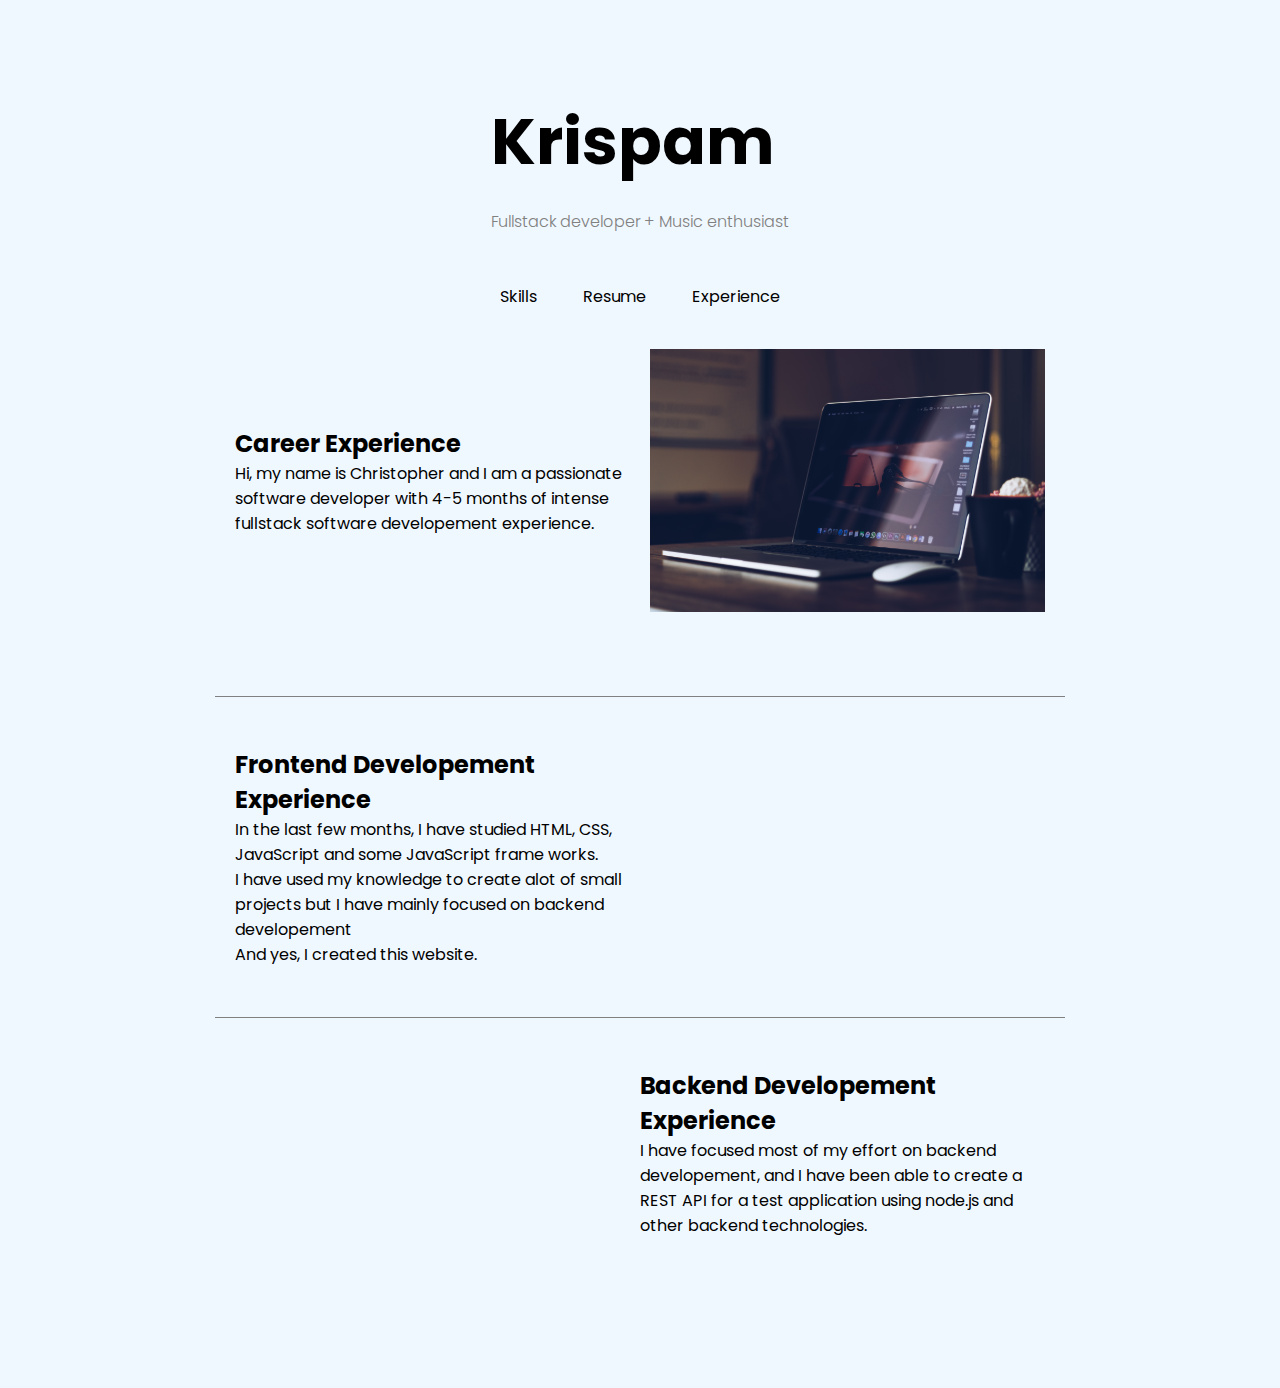
<file: index.html>
<!DOCTYPE html>
<html lang="en">
  <head>
    <meta charset="UTF-8" />
    <meta http-equiv="X-UA-Compatible" content="IE=edge" />
    <meta name="viewport" content="width=device-width, initial-scale=1.0" />
    <!-- css -->
    <link rel="stylesheet" href="./css/general.css" />
    <link rel="stylesheet" href="./css/experience.css" />

    <!-- cdn -->
    <link rel="stylesheet" href="https://cdnjs.cloudflare.com/ajax/libs/font-awesome/6.1.2/css/all.min.css" integrity="sha512-1sCRPdkRXhBV2PBLUdRb4tMg1w2YPf37qatUFeS7zlBy7jJI8Lf4VHwWfZZfpXtYSLy85pkm9GaYVYMfw5BC1A==" crossorigin="anonymous" referrerpolicy="no-referrer" />

    <title>Experience</title>
  </head>
  <body>
    <div class="container">
      <section class="showcase">
        <header>
          <div class="head">
            <h1>Krispam</h1>
            <p>Fullstack developer + Music enthusiast</p>
          </div>
          <nav>
            <ul>
              <li><a href="/html/skill.html">Skills</a></li>
              <li><a href="/html/resume.html">Resume</a></li>
              <li><a href="/index.html">Experience</a></li>
            </ul>
          </nav>
        </header>
        <div class="content">
          <div class="text">
            <h2>Career Experience</h2>
            <p>
              Hi, my name is Christopher and I am a passionate software
              developer with 4-5 months of intense fullstack software developement
              experience.
            </p>
          </div>
          <img src="./images/pexels-hasan-albari-1229861.jpg" alt="" />
        </div>
      </section>
      <section class="experience">
        <div class="fe grid">
          <div class="txt">
            <h2>Frontend Developement Experience</h2>
            <p>In the last few months, I have studied HTML, CSS, JavaScript and some JavaScript frame works. </p>
            <p>I have used my knowledge to create alot of small projects but I have mainly focused on backend developement</p>
            <p>And yes, I created this website.</p>
          </div>
          <i class="fa-solid fa-pencil fa-7x"></i>
        </div>
        <div class="be grid">
          <i class="fa-solid fa-gear fa-7x"></i>
          <div class="txt">
            <h2>Backend Developement Experience</h2>
            <p>I have focused most of my effort on backend developement, and I have been able to create a REST API for a test application using node.js and other backend technologies.</p>
          </div>
        </div>
        <ul class="social">
          <li><a href="https://www.facebook.com/christopher.pam.73"><i class="fa-brands fa-facebook-f fa-2x"></i></a></li>
          <li><a href="https://www.twitter.com/krispamb"><i class="fa-brands fa-twitter fa-2x"></i></a></li>
          <li><a href="https://www.instagram.com/krispam_b"><i class="fa-brands fa-instagram fa-2x"></i></a></li>
          <li><a href="#"><i class="fa-brands fa-linkedin-in fa-2x"></i></a></li>
          <li><a href="https://www.gitHub.com/krispamB"><i class="fa-brands fa-github fa-2x"></i></a></li>
        </ul>
      </section>
    </div>
  </body>
</html>
</file>
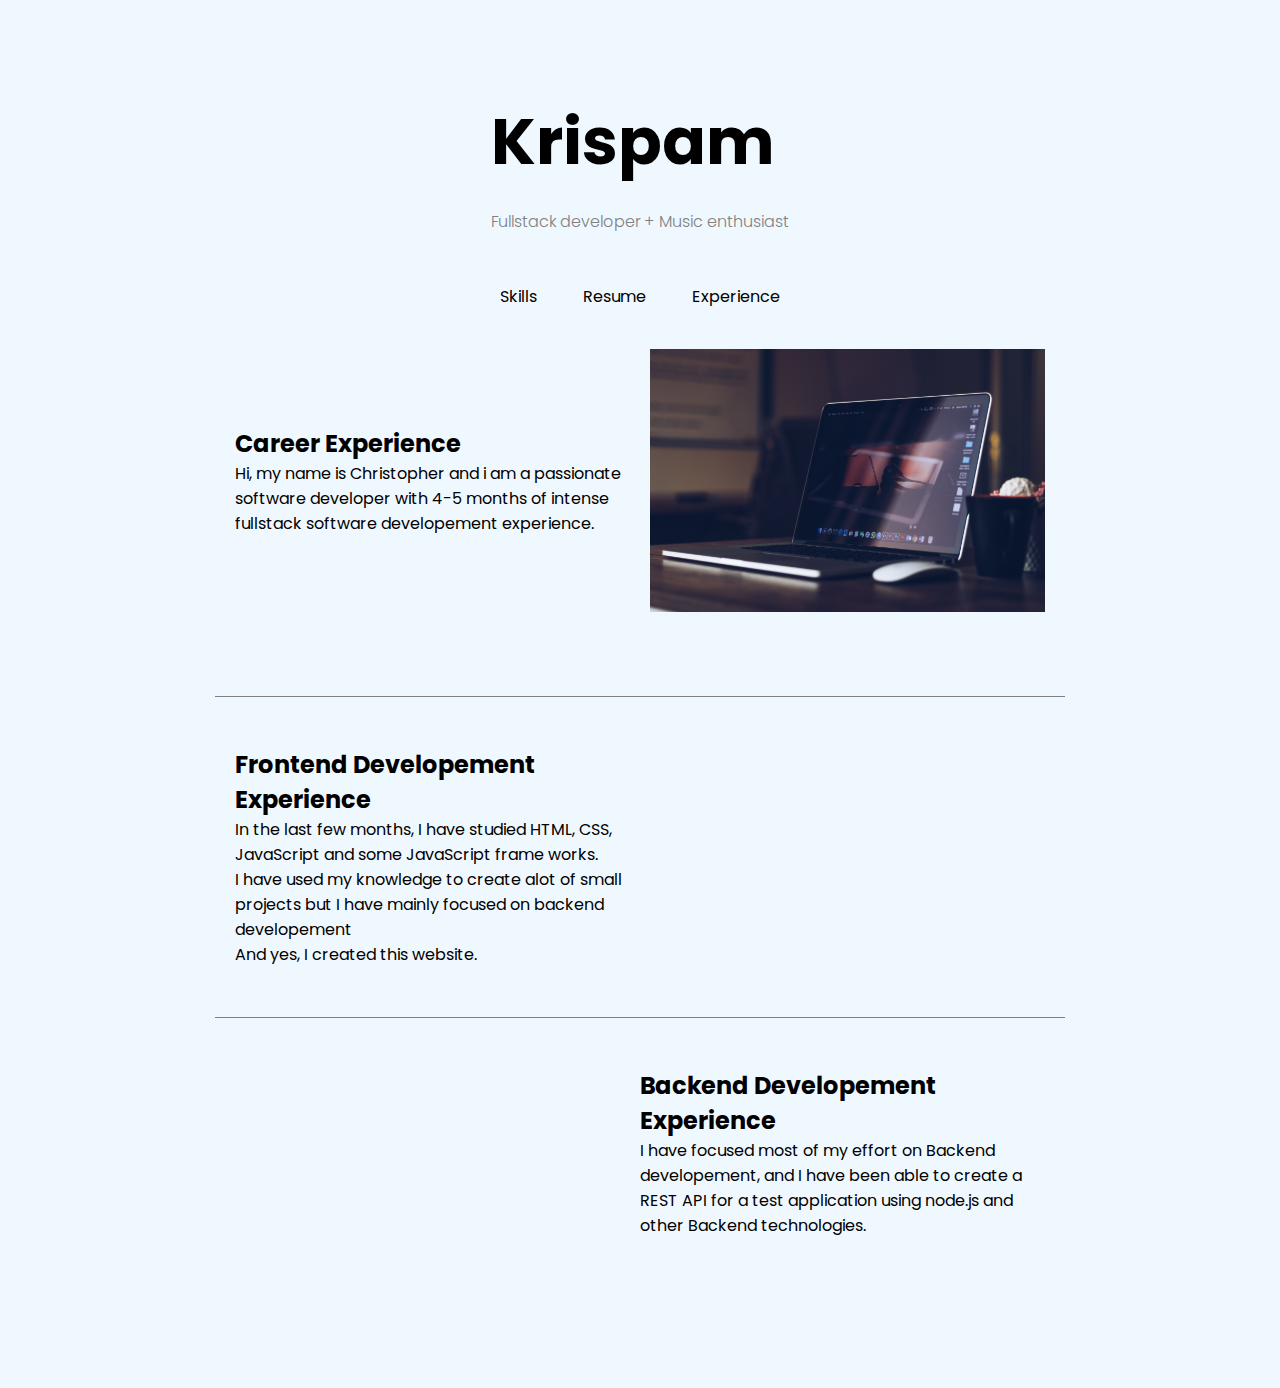
<file: html/index.html>
<!DOCTYPE html>
<html lang="en">
  <head>
    <meta charset="UTF-8" />
    <meta http-equiv="X-UA-Compatible" content="IE=edge" />
    <meta name="viewport" content="width=device-width, initial-scale=1.0" />
    <!-- css -->
    <link rel="stylesheet" href="../css/experience.css" />
    <link rel="stylesheet" href="../css/general.css" />

    <!-- cdn -->
    <link rel="stylesheet" href="https://cdnjs.cloudflare.com/ajax/libs/font-awesome/6.1.2/css/all.min.css" integrity="sha512-1sCRPdkRXhBV2PBLUdRb4tMg1w2YPf37qatUFeS7zlBy7jJI8Lf4VHwWfZZfpXtYSLy85pkm9GaYVYMfw5BC1A==" crossorigin="anonymous" referrerpolicy="no-referrer" />

    <title>Experience</title>
  </head>
  <body>
    <div class="container">
      <section class="showcase">
        <header>
          <div class="head">
            <h1>Krispam</h1>
            <p>Fullstack developer + Music enthusiast</p>
          </div>
          <nav>
            <ul>
              <li><a href="/html/skill.html">Skills</a></li>
              <li><a href="/html/resume.html">Resume</a></li>
              <li><a href="/html/index.html">Experience</a></li>
            </ul>
          </nav>
        </header>
        <div class="content">
          <div class="text">
            <h2>Career Experience</h2>
            <p>
              Hi, my name is Christopher and i am a passionate software
              developer with 4-5 months of intense fullstack software developement
              experience.
            </p>
          </div>
          <img src="../images/pexels-hasan-albari-1229861.jpg" alt="" />
        </div>
      </section>
      <section class="experience">
        <div class="fe grid">
          <div class="txt">
            <h2>Frontend Developement Experience</h2>
            <p>In the last few months, I have studied HTML, CSS, JavaScript and some JavaScript frame works. </p>
            <p>I have used my knowledge to create alot of small projects but I have mainly focused on backend developement</p>
            <p>And yes, I created this website.</p>
          </div>
          <i class="fa-solid fa-pencil fa-7x"></i>
        </div>
        <div class="be grid">
          <i class="fa-solid fa-gear fa-7x"></i>
          <div class="txt">
            <h2>Backend Developement Experience</h2>
            <p>I have focused most of my effort on Backend developement, and I have been able to create a REST API for a test application using node.js and other Backend technologies.</p>
          </div>
        </div>
        <ul class="social">
          <li><a href="https://www.facebook.com/christopher.pam.73"><i class="fa-brands fa-facebook-f fa-2x"></i></a></li>
          <li><a href="https://www.twitter.com/krispamb"><i class="fa-brands fa-twitter fa-2x"></i></a></li>
          <li><a href="https://www.instagram.com/krispam_b"><i class="fa-brands fa-instagram fa-2x"></i></a></li>
          <li><a href="#"><i class="fa-brands fa-linkedin-in fa-2x"></i></a></li>
          <li><a href="https://www.gitHub.com/krispamB"><i class="fa-brands fa-github fa-2x"></i></a></li>
        </ul>
      </section>
    </div>
  </body>
</html>
</file>
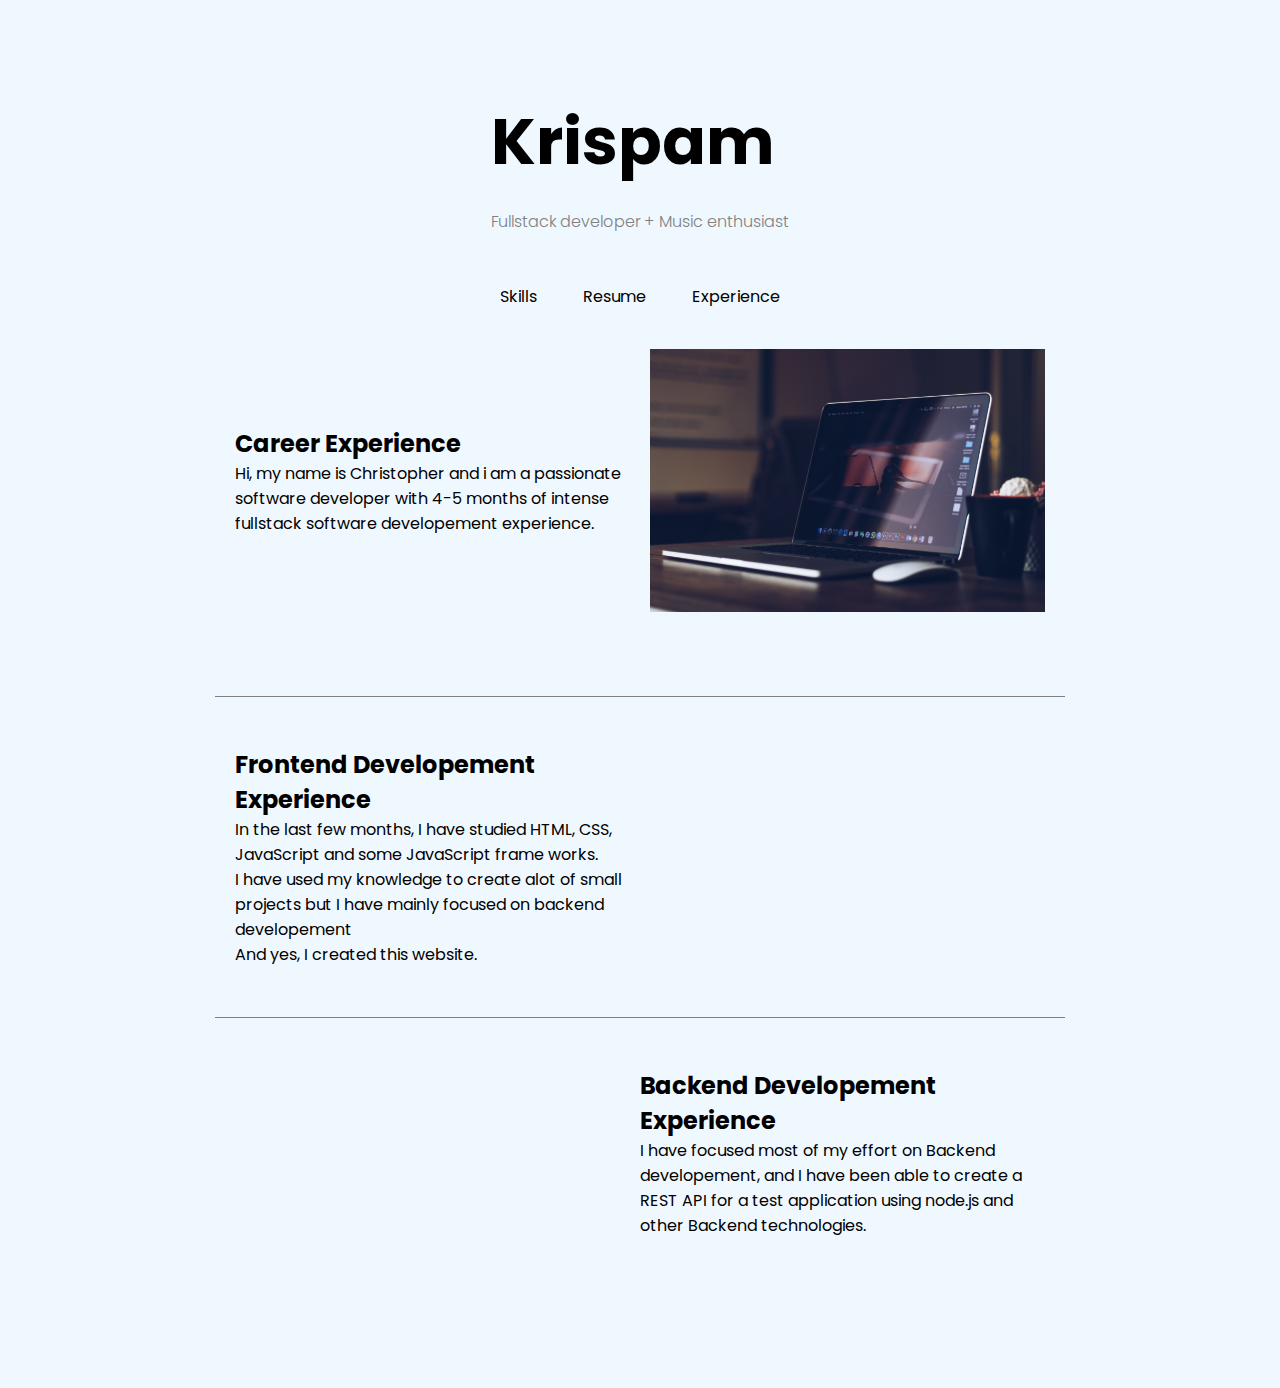
<file: html/experience.html>
<!DOCTYPE html>
<html lang="en">
  <head>
    <meta charset="UTF-8" />
    <meta http-equiv="X-UA-Compatible" content="IE=edge" />
    <meta name="viewport" content="width=device-width, initial-scale=1.0" />
    <!-- css -->
    <link rel="stylesheet" href="../css/experience.css" />
    <link rel="stylesheet" href="../css/general.css" />

    <!-- cdn -->
    <link rel="stylesheet" href="https://cdnjs.cloudflare.com/ajax/libs/font-awesome/6.1.2/css/all.min.css" integrity="sha512-1sCRPdkRXhBV2PBLUdRb4tMg1w2YPf37qatUFeS7zlBy7jJI8Lf4VHwWfZZfpXtYSLy85pkm9GaYVYMfw5BC1A==" crossorigin="anonymous" referrerpolicy="no-referrer" />

    <title>Experience</title>
  </head>
  <body>
    <div class="container">
      <section class="showcase">
        <header>
          <div class="head">
            <h1>Krispam</h1>
            <p>Fullstack developer + Music enthusiast</p>
          </div>
          <nav>
            <ul>
              <li><a href="/html/skill.html">Skills</a></li>
              <li><a href="/html/resume.html">Resume</a></li>
              <li><a href="/html/experience.html">Experience</a></li>
            </ul>
          </nav>
        </header>
        <div class="content">
          <div class="text">
            <h2>Career Experience</h2>
            <p>
              Hi, my name is Christopher and i am a passionate software
              developer with 4-5 months of intense fullstack software developement
              experience.
            </p>
          </div>
          <img src="../images/pexels-hasan-albari-1229861.jpg" alt="" />
        </div>
      </section>
      <section class="experience">
        <div class="fe grid">
          <div class="txt">
            <h2>Frontend Developement Experience</h2>
            <p>In the last few months, I have studied HTML, CSS, JavaScript and some JavaScript frame works. </p>
            <p>I have used my knowledge to create alot of small projects but I have mainly focused on backend developement</p>
            <p>And yes, I created this website.</p>
          </div>
          <i class="fa-solid fa-pencil fa-7x"></i>
        </div>
        <div class="be grid">
          <i class="fa-solid fa-gear fa-7x"></i>
          <div class="txt">
            <h2>Backend Developement Experience</h2>
            <p>I have focused most of my effort on Backend developement, and I have been able to create a REST API for a test application using node.js and other Backend technologies.</p>
          </div>
        </div>
        <ul class="social">
          <li><a href="https://www.facebook.com/christopher.pam.73"><i class="fa-brands fa-facebook-f fa-2x"></i></a></li>
          <li><a href="https://www.twitter.com/krispamb"><i class="fa-brands fa-twitter fa-2x"></i></a></li>
          <li><a href="https://www.instagram.com/krispam_b"><i class="fa-brands fa-instagram fa-2x"></i></a></li>
          <li><a href="#"><i class="fa-brands fa-linkedin-in fa-2x"></i></a></li>
          <li><a href="https://www.gitHub.com/krispamB"><i class="fa-brands fa-github fa-2x"></i></a></li>
        </ul>
      </section>
    </div>
  </body>
</html>
</file>
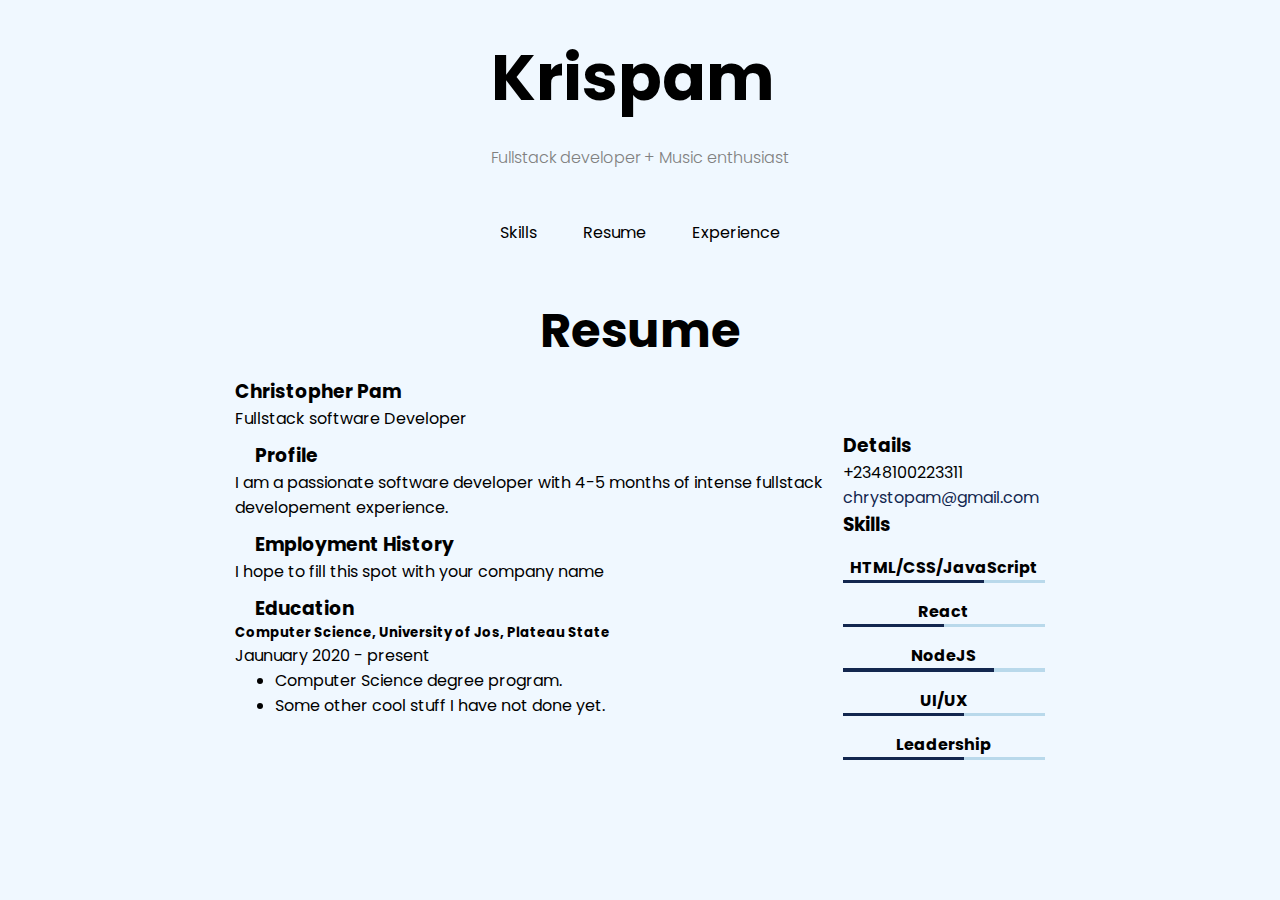
<file: html/resume.html>
<!DOCTYPE html>
<html lang="en">
  <head>
    <meta charset="UTF-8" />
    <meta http-equiv="X-UA-Compatible" content="IE=edge" />
    <meta name="viewport" content="width=device-width, initial-scale=1.0" />
    <!-- css -->
    <link rel="stylesheet" href="../css/general.css" />
    <link rel="stylesheet" href="../css/resume.css" />
    <!-- cdn -->
    <link
      rel="stylesheet"
      href="https://cdnjs.cloudflare.com/ajax/libs/font-awesome/6.1.2/css/all.min.css"
      integrity="sha512-1sCRPdkRXhBV2PBLUdRb4tMg1w2YPf37qatUFeS7zlBy7jJI8Lf4VHwWfZZfpXtYSLy85pkm9GaYVYMfw5BC1A=="
      crossorigin="anonymous"
      referrerpolicy="no-referrer"
    />
    <title>Resume</title>
  </head>
  <body>
    <section class="container">
      <section class="showcase">
        <header>
          <div class="head">
            <h1>Krispam</h1>
            <p>Fullstack developer + Music enthusiast</p>
          </div>
          <nav>
            <ul>
              <li><a href="/html/skill.html">Skills</a></li>
              <li><a href="/html/resume.html">Resume</a></li>
              <li><a href="/index.html">Experience</a></li>
            </ul>
          </nav>
        </header>
        <div class="content">
          <div class="resume-header">
            <h2>Resume</h2>
          </div>
          <div class="name-header">
            <h3>Christopher Pam</h3>
            <p>Fullstack software Developer</p>
          </div>
          <div class="resume">
            <div class="left-side">
              <div class="profile">
                <h3><i class="fa-solid fa-user"></i>Profile</h3>
                <p>
                  I am a passionate software developer with 4-5 months of
                  intense fullstack developement experience.
                </p>
              </div>
              <div class="employment">
                <h3><i class="fa-solid fa-briefcase"></i>Employment History</h3>
                <p>I hope to fill this spot with your company name</p>
              </div>
              <div class="education">
                <div class="uni">
                  <h3><i class="fa-solid fa-graduation-cap"></i>Education</h3>
                  <h5>Computer Science, University of Jos, Plateau State</h5>
                  <p>Jaunuary 2020 - present</p>
                  <ul>
                    <li>Computer Science degree program.</li>
                    <li>Some other cool stuff I have not done yet.</li>
                  </ul>
                </div>
              </div>
            </div>
            <div class="right-side">
              <div class="details">
                <h3>Details</h3>
                <p>+2348100223311</p>
                <p class="email">chrystopam@gmail.com</p>
              </div>
              <div class="skills">
                <h3>Skills</h3>
                <div class="skill flex">
                  <h4>HTML/CSS/JavaScript</h4>
                  <div class="percent">
                    <div style="width: 70%"></div>
                  </div>
                </div>
                <div class="skill flex">
                  <h4>React</h4>
                  <div class="percent">
                    <div style="width: 50%"></div>
                  </div>
                </div>
                <div class="skill flex">
                  <h4>NodeJS</h4>
                  <div class="percent">
                    <div style="width: 75%"></div>
                  </div>
                </div>
                <div class="skill flex">
                  <h4>UI/UX</h4>
                  <div class="percent">
                    <div style="width: 60%"></div>
                  </div>
                </div>
                <div class="skill flex">
                  <h4>Leadership</h4>
                  <div class="percent">
                    <div style="width: 60%"></div>
                  </div>
                </div>
              </div>
            </div>
          </div>
        </div>
      </section>
      <ul class="social">
        <li>
          <a href="https://www.facebook.com/christopher.pam.73"
            ><i class="fa-brands fa-facebook-f fa-2x"></i
          ></a>
        </li>
        <li>
          <a href="https://www.twitter.com/krispamb"
            ><i class="fa-brands fa-twitter fa-2x"></i
          ></a>
        </li>
        <li>
          <a href="https://www.instagram.com/krispam_b"
            ><i class="fa-brands fa-instagram fa-2x"></i
          ></a>
        </li>
        <li>
          <a href="#"><i class="fa-brands fa-linkedin-in fa-2x"></i></a>
        </li>
        <li>
          <a href="https://www.gitHub.com/krispamB"
            ><i class="fa-brands fa-github fa-2x"></i
          ></a>
        </li>
      </ul>
    </section>
  </body>
</html>
</file>
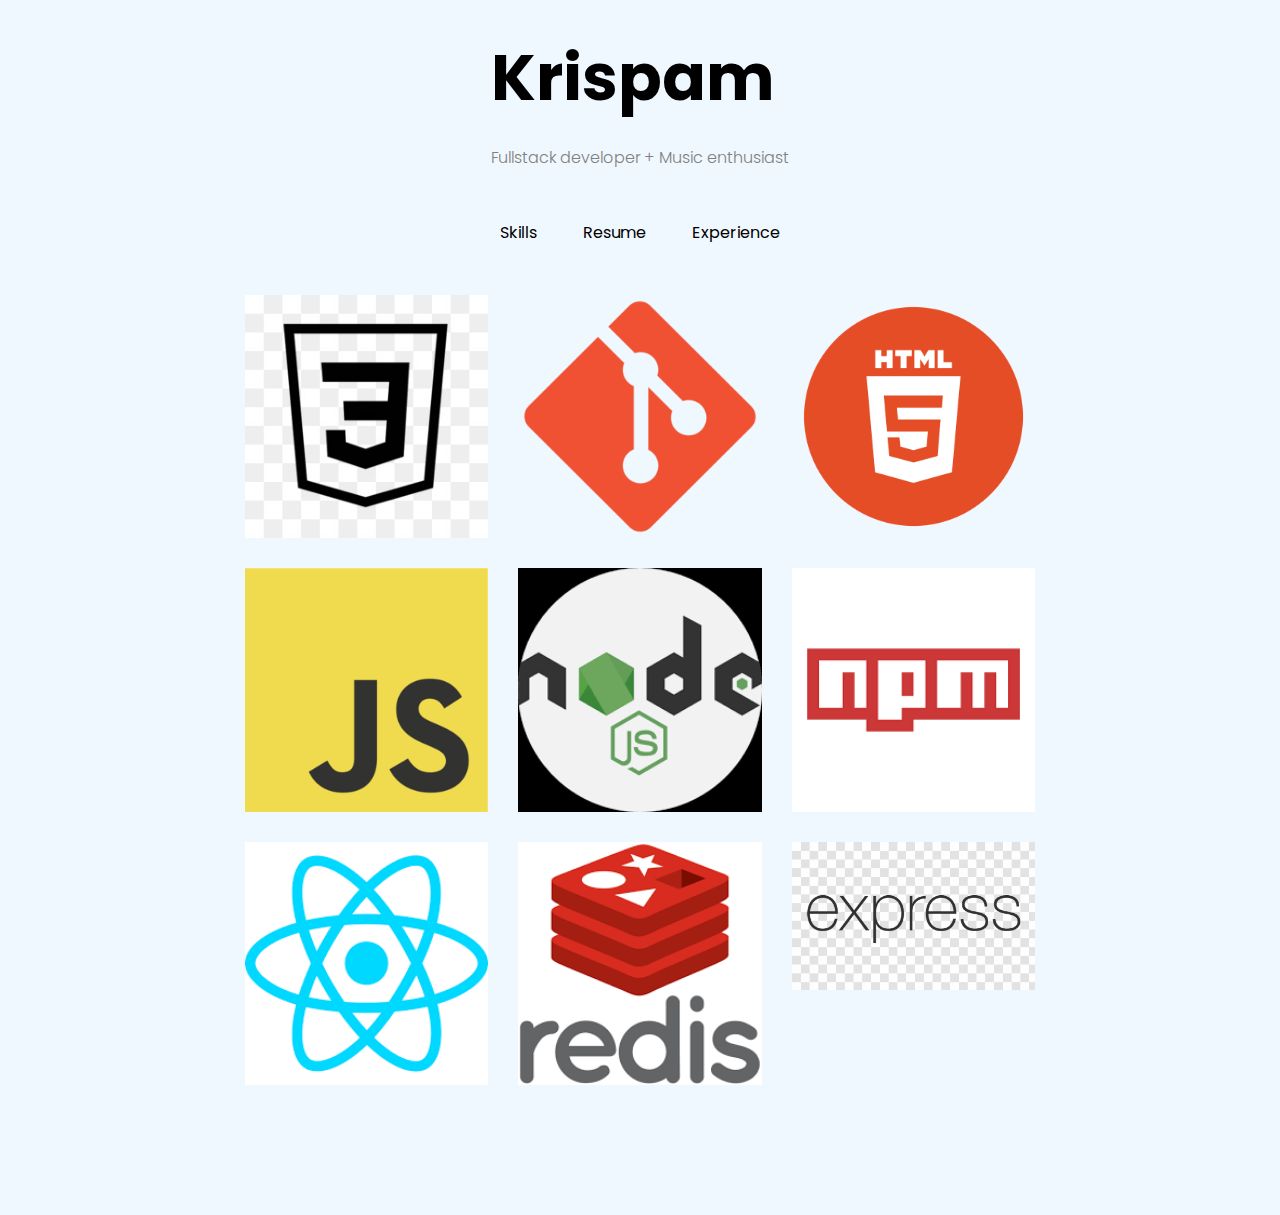
<file: html/skill.html>
<!DOCTYPE html>
<html lang="en">
<head>
  <meta charset="UTF-8">
  <meta http-equiv="X-UA-Compatible" content="IE=edge">
  <meta name="viewport" content="width=device-width, initial-scale=1.0">
  <!-- css -->
  <link rel="stylesheet" href="../css/general.css" />
  <link rel="stylesheet" href="/css/skill.css">
  <!-- cdn -->
  <link rel="stylesheet" href="https://cdnjs.cloudflare.com/ajax/libs/font-awesome/6.1.2/css/all.min.css" integrity="sha512-1sCRPdkRXhBV2PBLUdRb4tMg1w2YPf37qatUFeS7zlBy7jJI8Lf4VHwWfZZfpXtYSLy85pkm9GaYVYMfw5BC1A==" crossorigin="anonymous" referrerpolicy="no-referrer" />
  <title>Skills</title>
</head>
<body>
  <section class="container">
    <section class="showcase">
      <header>
        <div class="head">
          <h1>Krispam</h1>
          <p>Fullstack developer + Music enthusiast</p>
        </div>
        <nav>
          <ul>
            <li><a href="/html/skill.html">Skills</a></li>
            <li><a href="/html/resume.html">Resume</a></li>
            <li><a href="/index.html">Experience</a></li>
          </ul>
        </nav>
      </header>
      <div class="icon">
        <img src="/images/icons/css.jpg" alt="">
        <img src="/images/icons/git_icon.png" alt="">
        <img src="/images/icons/html.webp" alt="">
        <img src="/images/icons/js_icon.png" alt="">
        <img src="/images/icons/node.png" alt="">
        <img src="/images/icons/npm_icon.png" alt="">
        <img src="/images/icons/react_icon.png" alt="">
        <img src="/images/icons/redis_icon.png" alt="">
        <img src="/images/icons/text-brand-symbol-react-number.jpg" alt="">
      </div>
    </section>
    <ul class="social">
      <li><a href="https://www.facebook.com/christopher.pam.73"><i class="fa-brands fa-facebook-f fa-2x"></i></a></li>
      <li><a href="https://www.twitter.com/krispamb"><i class="fa-brands fa-twitter fa-2x"></i></a></li>
      <li><a href="https://www.instagram.com/krispam_b"><i class="fa-brands fa-instagram fa-2x"></i></a></li>
      <li><a href="#"><i class="fa-brands fa-linkedin-in fa-2x"></i></a></li>
      <li><a href="https://www.gitHub.com/krispamB"><i class="fa-brands fa-github fa-2x"></i></a></li>
    </ul>
  </section>  
</body>
</html>
</file>
<file: css/general.css>
/* General */
@import url('https://fonts.googleapis.com/css2?family=Barlow:wght@100&family=Lato:wght@300&family=Outfit:wght@700&family=Poppins:ital,wght@0,300;0,400;0,500;0,600;0,700;1,800&family=Quicksand:wght@300&family=Red+Hat+Display:wght@300&display=swap');

* {
  margin: 0;
  padding: 0;
  box-sizing: border-box;
  font-family: 'Poppins', sans-serif;
  background-color: aliceblue;
}

body {
  display: flex;
  justify-content: center;
  align-items: center;
}

.container {
  width: 850px;
}

header {
  width: 100%;
  display: flex;
  flex-direction: column;
  align-items: center;
}

.head {
  padding: 30px;
}

.head h1 {
  font-size: 4em;
  font-weight: 700;
  margin: 0;
  padding: 0;
}
.head p {
  margin-top: 20px;
  font-weight: 300;
  color: grey;
}

nav ul {
  display: flex;
  justify-content: space-between;
  list-style: none;
}

nav ul li {
  padding: 20px;
}

nav ul a {
  text-decoration: none;
  color: black;
  padding: 3px;
  transition: 0.6s;
}

nav ul a:hover {
  color: grey;
  letter-spacing: 2px;
  border-bottom: 2px solid grey;
}

nav ul a:active {
  color: blue;
  border-bottom: 2px solid grey;
}

.social {
  display: grid;
  grid-template-columns: 1fr 1fr 1fr 1fr 1fr;
}

.social {
  list-style: none;
  padding: 50px;
}

.social li {
  display: flex;
  justify-content: center;
  align-items: center;
}

.social a {
  text-decoration: none;
  color: black;
  transition: 1s;
}

.social li a:hover {
  transform: scale(0.5) translate(-15px);
}

/* media */


@media(max-width: 412px) {
  .container {
    width: 412px;
    padding: 10px;
  }

  header {
    width: 100%;
    display: flex;
    flex-direction: column;
    justify-content: center;
    align-items: center;
  }

  .head {
    padding: 20px;
  }
  
  .head h1 {
    font-size: 2em;
    font-weight: 700;
    margin: 0;
    padding: 0;
  }
}

@media(max-width: 375px) {
  .container {
    width: 375px;
  }

  header {
    width: 100%;
    display: flex;
    flex-direction: column;
    justify-content: center;
    align-items: center;
  }

  .head {
    padding: 20px;
  }
  
  .head h1 {
    font-size: 2em;
    font-weight: 700;
    margin: 0;
    padding: 0;
  }
}
</file>
<file: css/experience.css>
img {
  width: 100%;
}

.showcase {
  height: 100%;
  border-bottom: 1px solid grey;
  padding: 64px 0;
}

.content {
  display: grid;
  gap: 20px;
  grid-template-columns: 1fr 1fr;
  align-items: center;
  padding: 20px;
}

.grid {
  display: grid;
  grid-template-columns: 1fr 1fr;
  padding: 50px 20px;
  /* align-items: center; */
}

.grid i {
  display: flex;
  justify-content: center;
  align-items: center;
}

.fe {
  border-bottom: 1px solid grey;
}

/* media */
@media(max-width: 412px) {
  .content {
    display: grid;
    grid-template-columns: 1fr;
    gap: 40px;
    align-items: center;
    padding: 20px;
  }

  .grid {
    display: grid;
    grid-template-columns: 1fr;
    padding: 50px 20px;
    /* gap: 20px; */
  }

  .grid i {
    display: flex;
    justify-content: center;
    align-items: center;
    padding: 20px 0;
  }
}

@media(max-width: 375px) {
  .content {
    display: grid;
    grid-template-columns: 1fr;
    gap: 40px;
    align-items: center;
    padding: 20px;
  }

  .grid {
    display: grid;
    grid-template-columns: 1fr;
    padding: 50px 20px;
    /* gap: 20px; */
  }

  .grid i {
    display: flex;
    justify-content: center;
    align-items: center;
    padding: 20px 0;
  }
}
</file>
<file: css/resume.css>
.content {
  padding: 20px;
}

.resume-header {
  display: flex;
  justify-content: center;
  align-items: center;
}

.resume-header h2 {
  font-size: 3em;
  padding: 10px;
}

.resume {
  display: grid;
  grid-template-columns: 3fr 1fr;
}


.left-side i {
  padding: 0 10px;
}

.profile,
.employment,
.education {
  margin: 10px 0;
}

.education ul {
  margin-left: 40px;
}


.email {
  color: #13274F;
}

.skill {
  width: 100%;
  display: grid;
 
  margin: 1rem 0;
}

.flex {
  display: flex;
  flex-direction: column;
  justify-content: center;
  align-items: center;
}

.skills .percent {
  width: 100%;
  height: 0.2rem;
  background-color: #B9D9EB;
}


.skill .percent div {
  width: 100%;
  height: 0.2rem;
  background-color: #13274F;
}


@media(max-width: 412px) {
  .content {
    padding: 10px;
    font-size: 0.8em;
  }
  .resume-header h2 {
    font-size: 2em;
    padding: 10px;
  }
}

@media(max-width: 375px) {
  .content {
    padding: 10px;
    font-size: 0.8em;
  }
  .resume-header h2 {
    font-size: 2em;
    padding: 10px;
  }
}
</file>
<file: css/skill.css>
img {
  width: 100%;
}

.icon {
  display: grid;
  grid-template-columns: 1fr 1fr 1fr; 
  gap: 30px;
  padding: 30px;
}

/* media */
@media(max-width: 412px) {
  .icon {
    display: grid;
    grid-template-columns: 1fr 1fr; 
    gap: 30px;
    padding: 30px;
  }
}

@media(max-width: 375px) {
  .icon {
    display: grid;
    grid-template-columns: 1fr 1fr; 
    gap: 30px;
    padding: 30px;
  }
}
</file>
